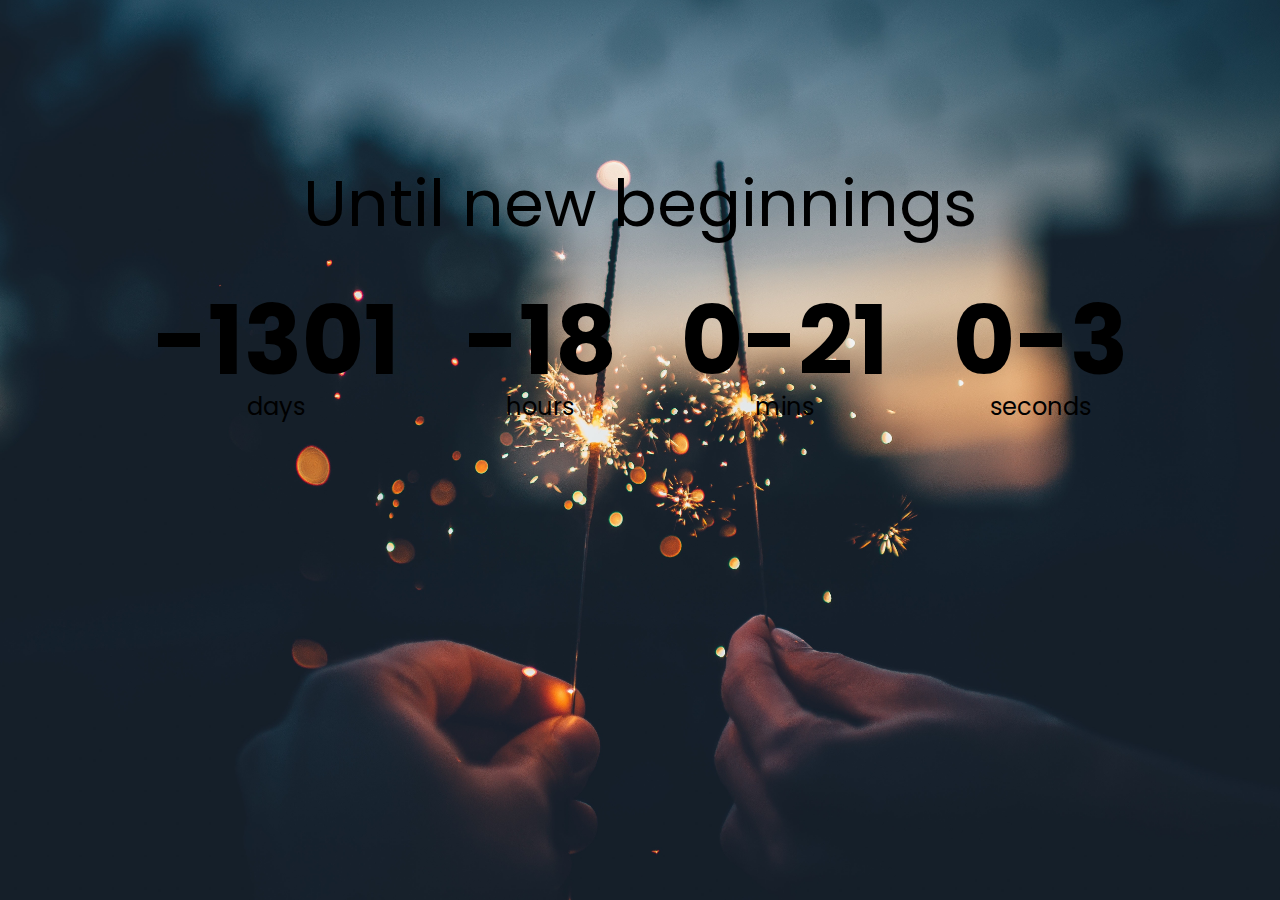
<file: countdown-timer/index.html>
<!DOCTYPE html>
<html lang="en">
<head>
    <meta charset="UTF-8">
    <meta http-equiv="X-UA-Compatible" content="IE=edge">
    <meta name="viewport" content="width=device-width, initial-scale=1.0">
    <title>countdown-timer</title>
    <link rel="stylesheet" href="style.css">
    <script src="script.js" defer></script>
</head>
<body>
    <h1>Until new beginnings</h1>
    <div class="countdown-container">
        <div class="countdown-el days-c">
            <p class="big-text" id="days">0</p>
            <span>days</span>
        </div>
        <div class="countdown-el hours-c">
            <p class="big-text" id="hours">0</p>
            <span>hours</span>
        </div>
        <div class="countdown-el mins-c">
            <p class="big-text" id="mins">0</p>
            <span>mins</span>
        </div>
        <div class="countdown-el seconds-c">
            <p class="big-text" id="seconds">0</p>
            <span>seconds</span>
        </div>
    </div>
    
</body>
</html>
</file>
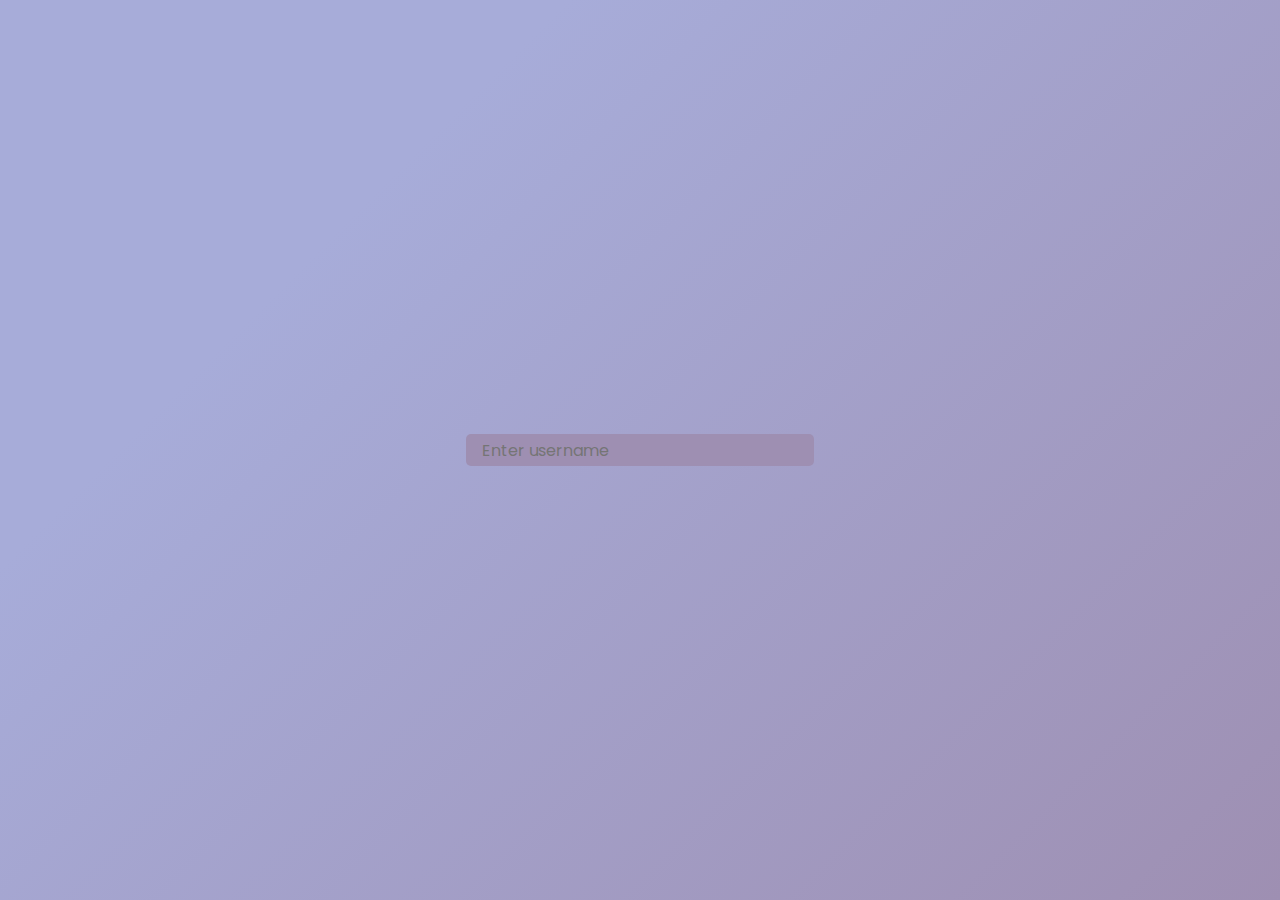
<file: gitprofile-app/index.html>
<!DOCTYPE html>
<html lang="en">
<head>
    <meta charset="UTF-8">
    <meta http-equiv="X-UA-Compatible" content="IE=edge">
    <meta name="viewport" content="width=device-width, initial-scale=1.0">
    <title>gitprofile</title>
    <link rel="stylesheet" href="style.css">
    <script src="script.js" defer></script>
    <link rel="stylesheet" href="https://cdnjs.cloudflare.com/ajax/libs/font-awesome/6.1.1/css/all.min.css">
</head>
<body>
    <form id="form">
        <input type="text" id="search" placeholder="Enter username" autocomplete="off">
    </form>
    <main id="main">
    </main>
</body>
</html>
</file>
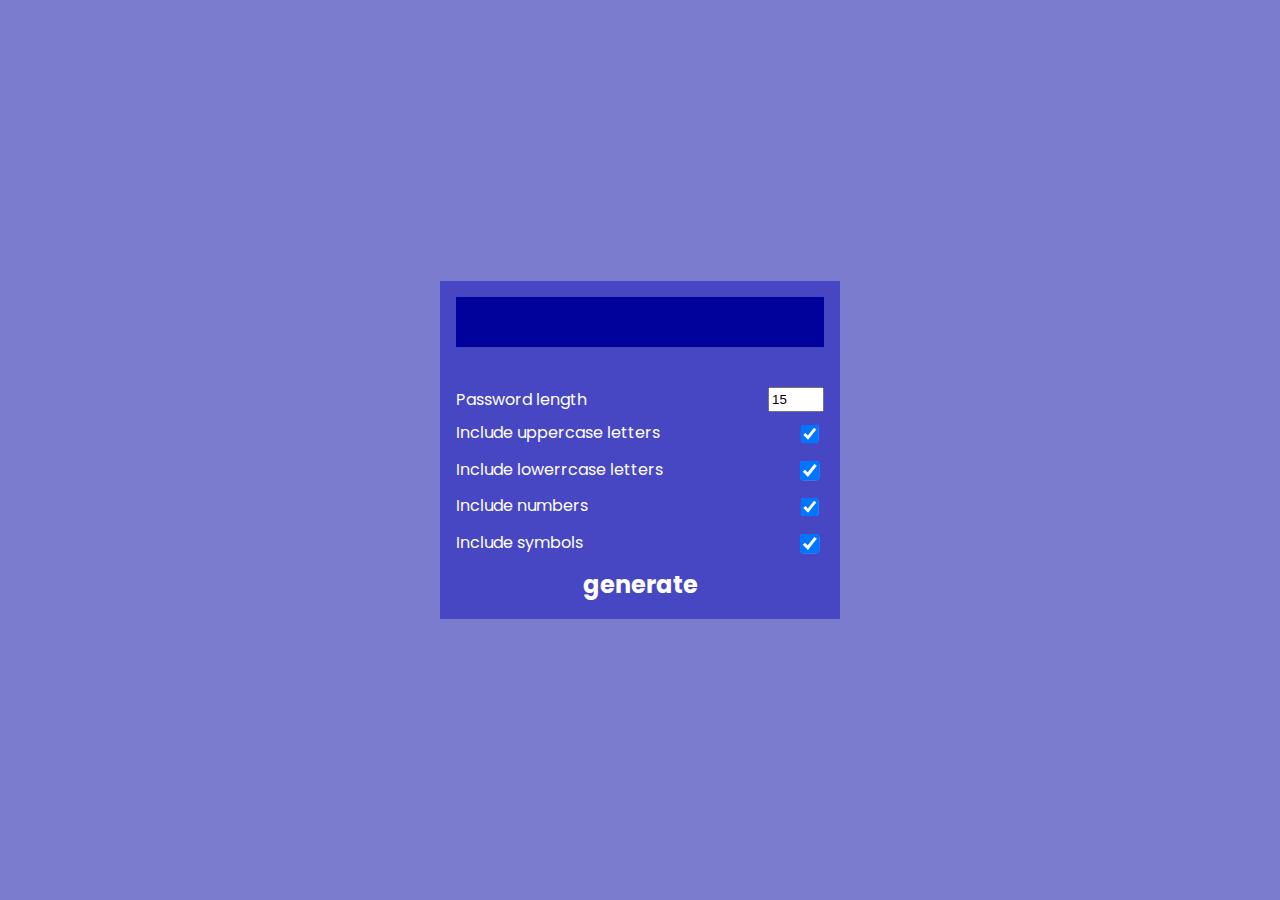
<file: passwordGenerator/index.html>
<!DOCTYPE html>
<html lang="en">
<head>
    <meta charset="UTF-8">
    <meta http-equiv="X-UA-Compatible" content="IE=edge">
    <meta name="viewport" content="width=device-width, initial-scale=1.0">
    <title>password generator</title>
    <link rel="stylesheet" href="style.css">
    <script src="script.js" defer></script>
</head>
<body>
    <div class="pw-container">
        <div class="pw-header">
            <div class="pw" id="pw">
            </div>
            <button id="copy">Copy to clipboard</button>
        </div>
        <div class="pw-body">
            <div class="form-control">
                <label for="len">Password length</label>
                <input id="len"type="number" min="4" max="40" value="15">
            </div>
            <div class="form-control">
                <label for="upper">Include uppercase letters</label>
                <input id="upper"type="checkbox" checked>
            </div>
            <div class="form-control">
                <label for="lower">Include lowerrcase letters</label>
                <input id="lower"type="checkbox" checked>
            </div>
            <div class="form-control">
                <label for="number">Include numbers</label>
                <input id="number"type="checkbox" checked>
            </div>
            <div class="form-control">
                <label for="symbol">Include symbols</label>
                <input id="symbol"type="checkbox" checked>
            </div>    
            <button class="generate" id="generate">generate</button>        
        </div>
    </div>
    
</body>
</html>
</file>
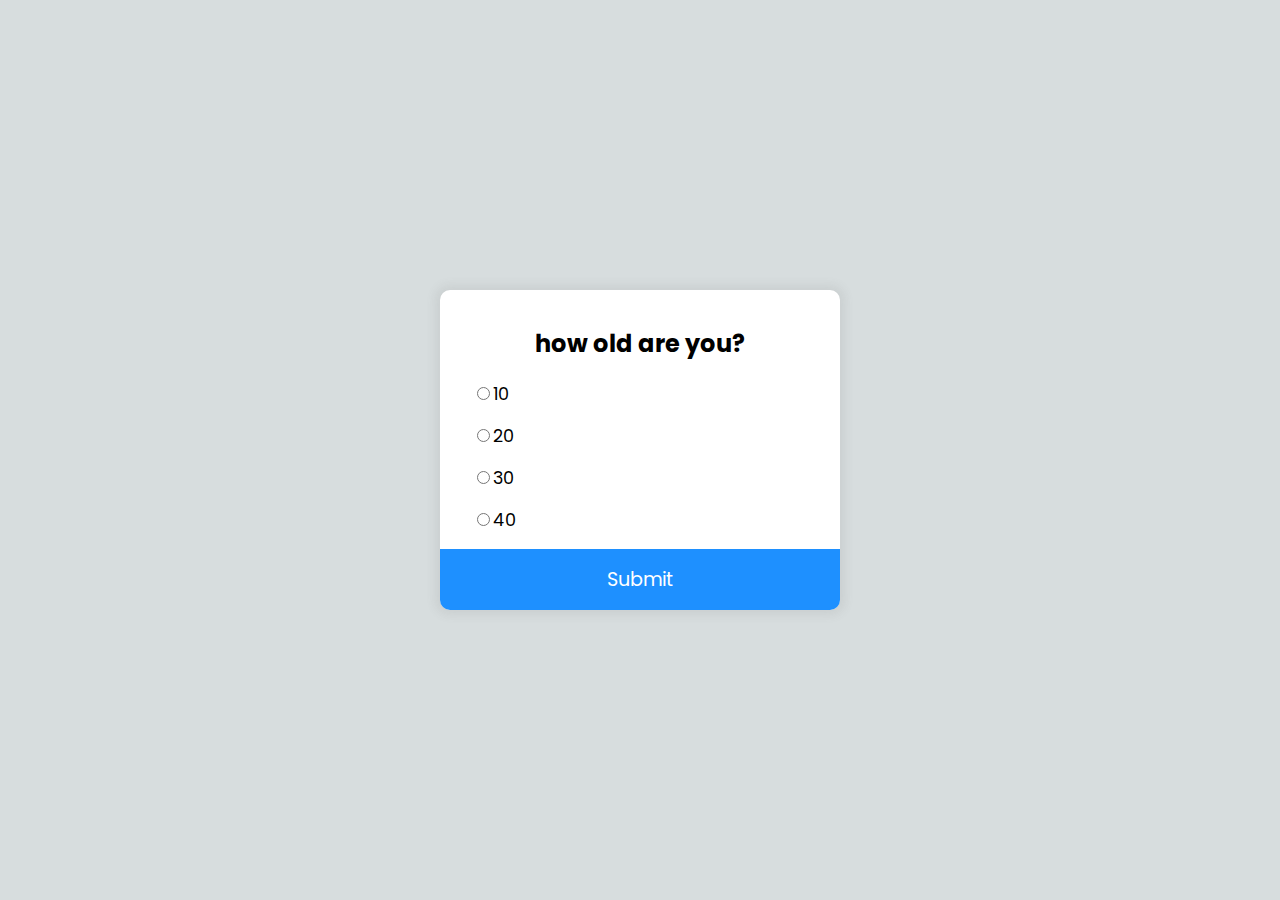
<file: quiz-app/index.html>
<!DOCTYPE html>
<html lang="en">
<head>
    <meta charset="UTF-8">
    <meta http-equiv="X-UA-Compatible" content="IE=edge">
    <meta name="viewport" content="width=device-width, initial-scale=1.0">
    <title>title</title>
    <link rel="stylesheet" href="style.css">
    <script src="script.js" defer></script>
</head>
<body>
    <div class="quiz-container">
        <div class="quiz-header">

        </div>
        <h2 id="question">Question text</h2>
        <ul>
            <li><input type="radio" id="a" name="answer"><label for="a" id="a_text">Question</label></li>
            <li><input type="radio" id="b" name="answer"><label for="b" id="b_text">Question2222222222222</label></li>
            <li><input type="radio" id="c" name="answer"><label for="c" id="c_text">Question33</label></li>
            <li><input type="radio" id="d" name="answer"><label for="d" id="d_text">Question44444444</label></li>
        </ul>

        <button id="submit">Submit</button>
    </div>
    
</body>
</html>
</file>
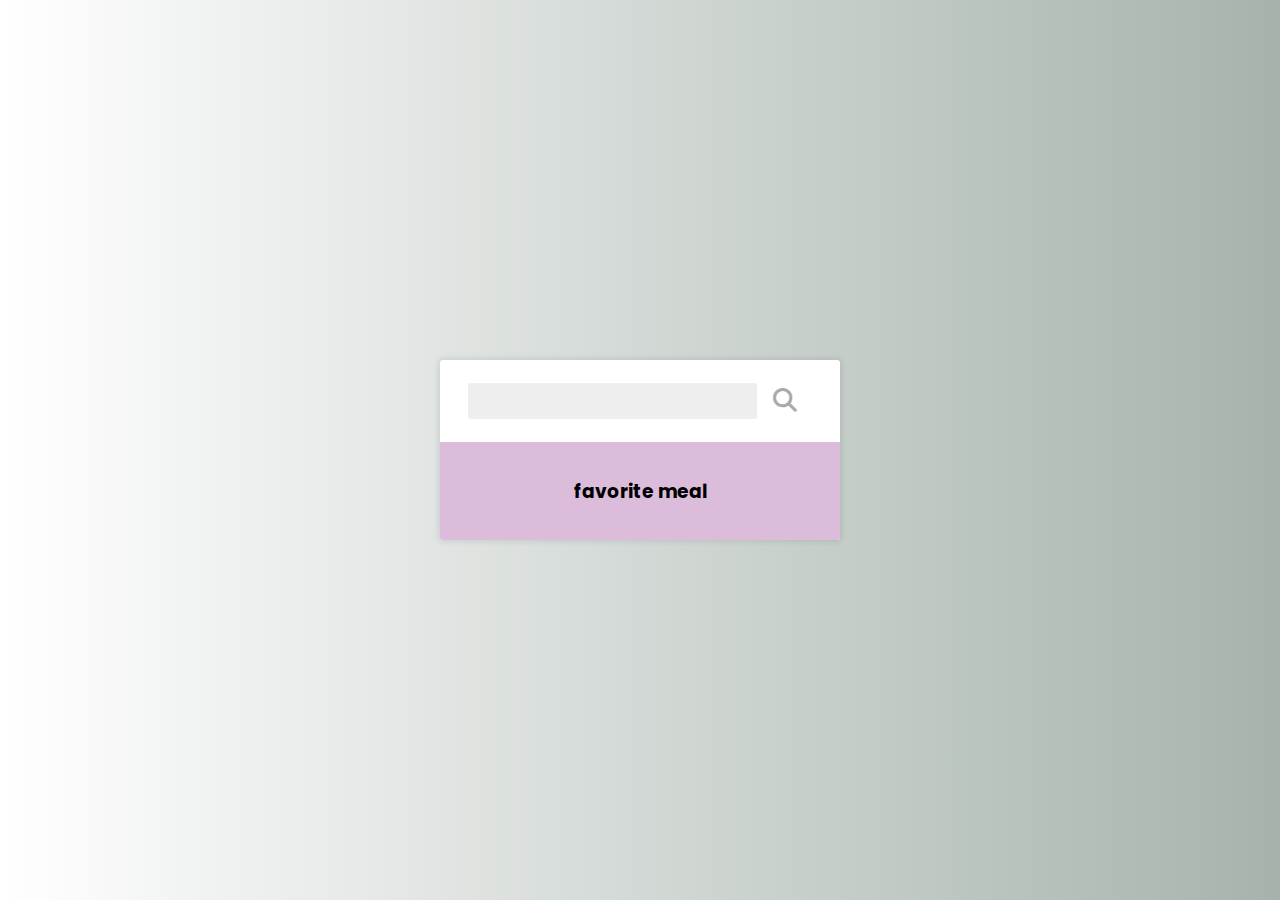
<file: recipe-app/index.html>
<!DOCTYPE html>
<html lang="en">
<head>
    <meta charset="UTF-8">
    <meta http-equiv="X-UA-Compatible" content="IE=edge">
    <meta name="viewport" content="width=device-width, initial-scale=1.0">
    <title>recipe-app</title>
    <link rel="stylesheet" href="https://cdnjs.cloudflare.com/ajax/libs/font-awesome/6.1.1/css/all.min.css">
    <link rel="stylesheet" href="style.css">
    <script src="script.js" defer></script>
</head>
<body>
    <div class="mobile-container">
        <header>
            <input type="text" id="searchTerm">
            <button id="search"><i class="fas fa-search"></i></button>
        </header>
        <div class="fav-container">
            <h3>favorite meal</h3>

            <ul class="fav-meals" id="fav-meals">
                
            </ul>
        </div>
        <div class="meals" id="meals">
            
        </div>

    </div>
</body>
</html>
</file>
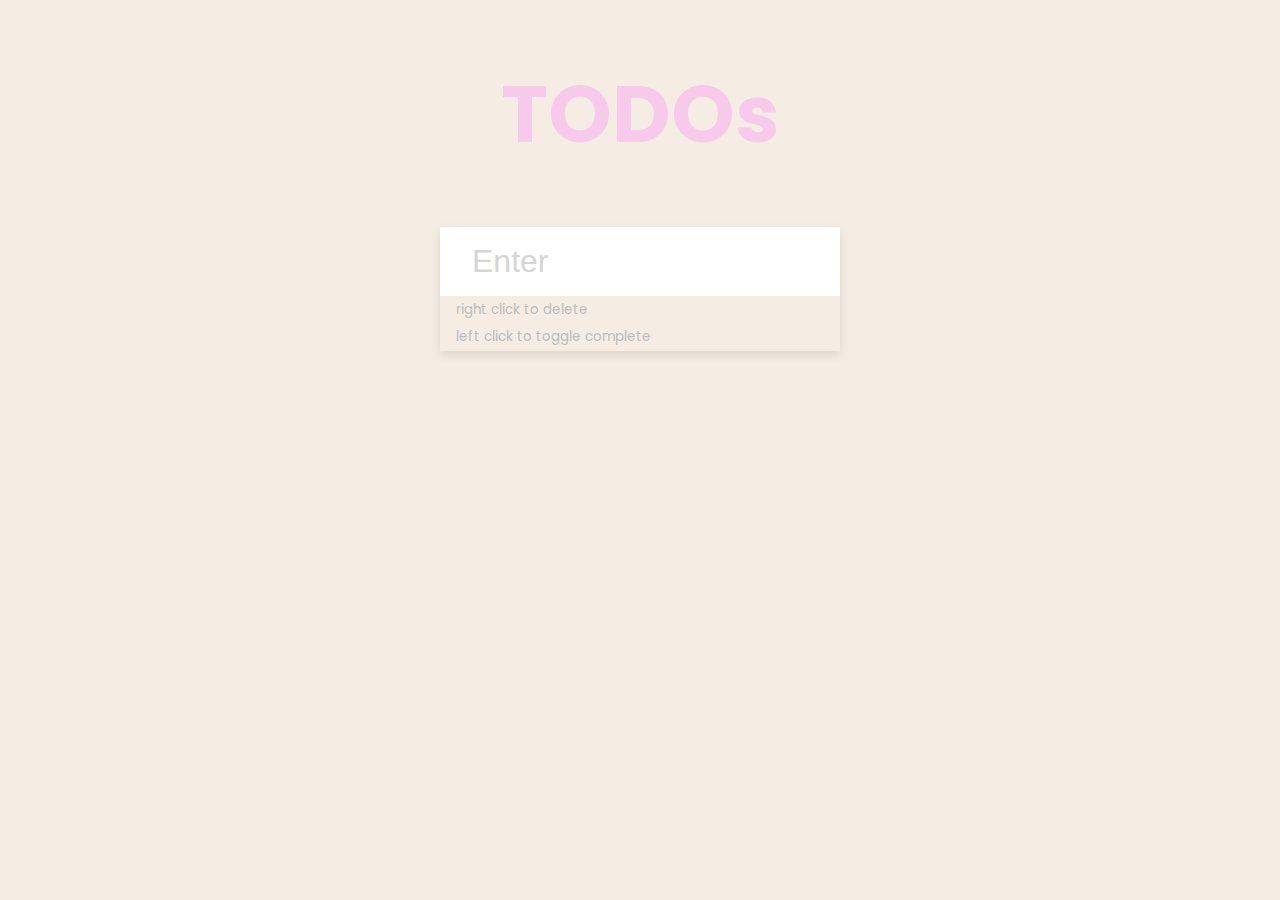
<file: Todo-app/index.html>
<!DOCTYPE html>
<html lang="en">
<head>
    <meta charset="UTF-8">
    <meta http-equiv="X-UA-Compatible" content="IE=edge">
    <meta name="viewport" content="width=device-width, initial-scale=1.0">
    <title>Todo-app</title>
    <link rel="stylesheet" href="style.css">
    <script src="script.js" defer></script>
</head>
<body>
    <h1>TODOs</h1>
    <form id="form">
        <input type="text" id="input" class="input" placeholder="Enter"
            autocomplete="off"/>
        <ul class="todos" id="todos">
        </ul>
        <small>right click to delete</small>
        <small>left click to toggle complete</small>

    </form>
</body>
</html>
</file>
<file: countdown-timer/style.css>
@import url('https://fonts.googleapis.com/css2?family=Poppins:wght@300&display=swap');

* {
    box-sizing: border-box;
}

body {
    background-image: url(year.jpg);
    background-size:cover;
    background-position: center center;
    min-height: 100vh;
    font-family: 'Poppins', sans-serif;
    margin:0;

    display:flex;
    flex-direction: column;
    justify-content: center;
    align-items: center;
}

.countdown-container{
    display: flex;
    flex-wrap: wrap;
}

h1 {
    font-weight: normal;
    font-size: 4rem;
    margin-top:-20rem;
    text-align: center;
}

.big-text{
    font-weight: bold;
    font-size: 6rem;
    line-height: 1;
    margin: 0 2rem;
}

.countdown-el{
    text-align: center;
}
.countdown-el span{
    font-size: 1.5rem;
}
</file>
<file: gitprofile-app/style.css>
@import url('https://fonts.googleapis.com/css2?family=Poppins:wght@300&display=swap');

* {
    box-sizing: border-box;
}

body {
    font-family: 'Poppins', sans-serif;
    margin:0;
    background-color: #9e8fb2;
    background-image: linear-gradient(315deg, #9e8fb2 0%, #a7acd9 74%);

    display: flex;
    flex-direction: column;
    justify-content: center;
    align-items: center;
    margin: 0;
    min-height: 100vh;
}

input{
    font-family: inherit;
    font-size: 1rem;
    color:white;
    border-radius: 5px;
    background-color: #9e8fb2;
    border: none;
    outline:none;
    padding:0.2rem 1rem;
}
.card{
    background-color: #7f5a83;
    background-image: linear-gradient(315deg, #7f5a83 0%, #0d324d 74%);

    border-radius: 10px;
    display: flex;
    justify-content: center;
    align-items: center;
    padding:0.5rem 1rem;
    margin-top: 2rem;
}
.card img{
    border-radius: 50%;
    width: 100px;
    height: 100px;
    margin-right: 1rem;
}

.card ul{
    list-style-type: none;
    display: flex;
    padding:0;
    margin:0;
    justify-content: space-between;
}
.card li{
    margin: 3px;
}
</file>
<file: passwordGenerator/style.css>
@import url('https://fonts.googleapis.com/css2?family=Poppins:wght@300&display=swap');

* {
    box-sizing: border-box;
}

body {
    font-family: 'Poppins', sans-serif;
    margin:0;
    background-color: rgba(84, 84, 192, 0.767);
    color:white;
    min-height: 100vh;

    display: flex;
    justify-content: center;
    align-items: center;
}
.pw-container{
    background-color: rgba(55, 55, 192, 0.767);
    width:400px;
}
.pw-header{
    padding:1rem;
    position: relative;
}
.pw{
    background-color: rgb(1, 1, 155);
    height:50px;
    width:100%;
    font-size: 1.5rem;

    display: flex;
    align-items: center;
    padding:1rem;

    overflow: auto;
    overflow-y: hidden;
}
.pw-header button{
    position:absolute;
    padding: 0.25rem 0.5rem;
    border:none;
    border-radius: 5px;
    background-color: rgba(41, 41, 194, 0.767);
    cursor: pointer;
    color:white;
    font-family: inherit;
       
    bottom: -0.8rem;
    right: 0.9rem;
    
    opacity: 0;
    transition: opacity 0.2s ease;
}
.pw-header:hover button{
    opacity: 1;
}
.pw-body{
    width:100%;
    padding:1rem;
}
.form-control{
    display: flex;
    justify-content: space-between;
    margin: 0.5rem 0;
}
.form-control input[type=checkbox]{
    /* padding:10px; */
    zoom:1.5;
    cursor: pointer;
}
.generate{
    background-color: transparent;
    color:white;
    border: none;
    font-family: inherit;
    font-weight: bold;
    font-size: 1.5rem;
    cursor: pointer;
    width:100%;
}
</file>
<file: quiz-app/style.css>
@import url('https://fonts.googleapis.com/css2?family=Poppins:wght@300&display=swap');

* {
    box-sizing: border-box;
}

body {
    background-color: #d2d9dae1;
    font-family: 'Poppins', sans-serif;
    margin:0;
    min-height: 100vh;

    display: flex;
    justify-content: center;
    align-items: center;
    
}

.quiz-container{
    background-color: white;
    width:400px;
    border-radius: 10px;
    box-shadow: 0 0 10px 5px rgba(100, 100, 100, 0.1);
    overflow: hidden;
}
.quiz-header{
    padding-top: 1rem;
}

h2{
    text-align: center;
}
ul{
    list-style-type: none;
    padding:0;
    margin: 0 0 0 2rem;
}
ul li{
    font-size: 1.1rem;
    margin:1rem 0;
}
ul li label{
    cursor:pointer;
}

button{
    background-color: #1e90ff;
    border:none;
    color:white;
    font-size:1.2rem;
    font-family: inherit;
    display: block;
    width:100%;
    padding: 1rem;
    cursor: pointer;
}
button:hover{
    background-color: #1668b9;
}
</file>
<file: recipe-app/style.css>
@import url('https://fonts.googleapis.com/css2?family=Poppins:wght@300&display=swap');

* {
    box-sizing: border-box;
}

body {
    font-family: 'Poppins', sans-serif;
    background: #ffffff;  /* fallback for old browsers */
    background: -webkit-linear-gradient(to top, #ffffff, #a6b3ac);  /* Chrome 10-25, Safari 5.1-6 */
    background: linear-gradient(to right, #ffffff, #a6b3ac); /* W3C, IE 10+/ Edge, Firefox 16+, Chrome 26+, Opera 12+, Safari 7+ */
    
    margin:0;
    min-height: 100vh;
    display: flex;
    align-items: center;
    justify-content: center;
}

.mobile-container{
    background-color: white;
    width:400px;
    box-shadow: 0 0 5px 2px #3333331A;
    border-radius: 3px;
    overflow: hidden;
}

.fav-container{
    background-color: rgb(219, 189, 219);
    text-align: center;
    padding:1rem;
}
.fav-meals{
    display: flex;
    list-style-type: none;
    justify-content: center;
    align-items: center;
    padding:0;
    margin:0;
}
.fav-meals li{
    position: relative;
    margin:5px;
}
.fav-meals li:hover .clear{
    opacity: 1;
}
.fav-meals li .clear{
    background-color: transparent;
    border:none;
    opacity: 0;
    position: absolute;
    top:0; 
    right:-10px;
    cursor: pointer;
    font-size: 1.2rem;
}
.fav-meals li img{
    border:2px solid #ffffff;
    box-shadow: 0 0 5px 2px #3333331A;
    border-radius: 50%;
    object-fit: cover;
    width:80px;
    height: 80px;
}
.fav-meals li span{
    display: inline-block;
    width: 80px;
    font-size: 1rem;

    display: inline-block;
    white-space: nowrap;
    overflow: hidden;
    text-overflow: ellipsis;
}
header{
    display: flex;
    align-items: center;
    justify-content: center;
    padding:1rem;
}
header input{
    background-color: #eee;
    border: none;
    border-radius: 3px;
    padding:0.5rem 1rem;
    font-family: inherit;
    outline:none;
}
header button{
    background-color: transparent;
    color:#aaa;
    font-size:1.5rem;
    border:none;
    margin:10px;
    cursor: pointer;
}

img {
    max-width: 400px;
}

.meals{

}
.meal{
    border-radius: 3px;
    box-shadow: 0 0 5px 2px #3333331A;
    margin: 1.5rem;
}
.meal-header{
    position: relative;
}
.meal-header .random{
    position:absolute;
    top:20px;
    background-color: white;
    padding:0.25rem 0.5rem;
    border-bottom-right-radius: 3px;
    border-top-right-radius: 3px;
    
}
.meal-header img{
    height:250px;
    width:100%;
}
.meal-body{
    display: flex;
    align-items: center;
    justify-content: space-between;
    padding:1rem;
}
.meal-body h4{
    margin:0;
}
.meal-body .fav-btn{
    border:none;
    outline:none;
    background-color: transparent;
    color:rgb(204, 198, 198);
    font-size: 1.2rem;
    cursor: pointer;
}
.meal-body .fav-btn.active{
    color:rebeccapurple;
}
</file>
<file: Todo-app/style.css>
@import url('https://fonts.googleapis.com/css2?family=Poppins:wght@300&display=swap');

* {
    box-sizing: border-box;
}

body {
    font-family: 'Poppins', sans-serif;
    margin:0;
    background-color: rgb(245, 237, 227);

}
h1{
    opacity: 0.5;
    color:rgb(250, 167, 243);
    font-size: 5rem;;
    text-align: center;
}

form {
    margin:auto;
    max-width: 100%;
    width: 400px;
    box-shadow: 0 4px 10px rgba(0, 0, 0, 0.1);
}
.input{
    border:none;
    padding:1rem 2rem;
    font-size: 2rem;
    display: block;
    width: 100%;
}
.input::placeholder{
    color: #d5d5d5;

}
.todos{
    background-color: white;
    padding:0;
    margin:0;
    list-style-type: none;
}
.todos li{
    border-top: 1px solid #e5e5e5;
    padding:1rem 2rem;
    font-size: 1.5rem;
    cursor: pointer;
}
.todos .completed{
    text-decoration: line-through;
    color:#b5b5b5;
}

small{
    padding:0.2rem 1rem;
    margin:0;
    display: inline-block;
    width: 100%;
    color: #bbb;
}
</file>
